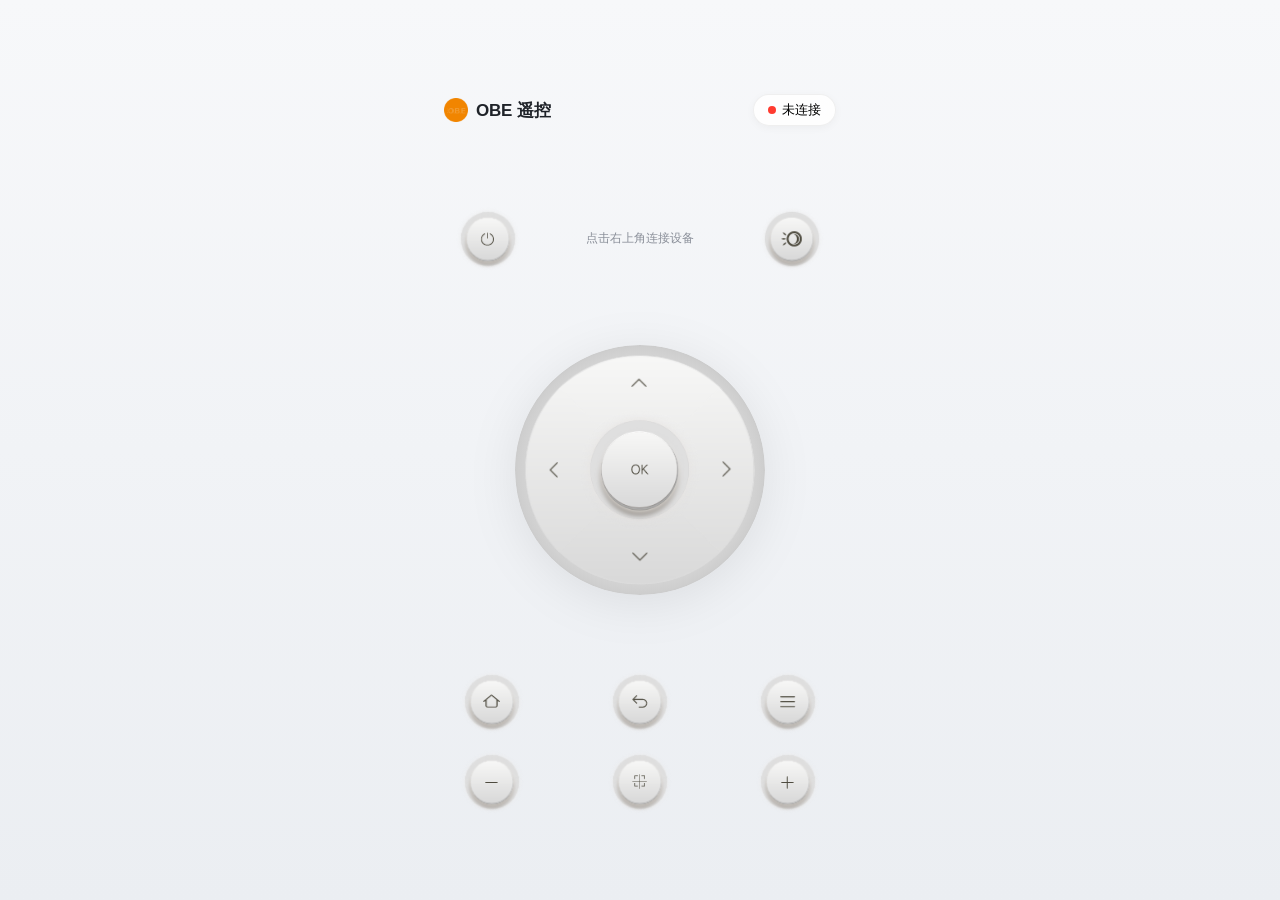
<file: services/obe-remote/web/index.html>
<!DOCTYPE html>
<html lang="zh-CN">
<head>
  <meta charset="UTF-8">
  <meta name="viewport" content="width=device-width, initial-scale=1.0, maximum-scale=1.0, user-scalable=no, viewport-fit=cover">
  <meta name="theme-color" content="#f7f8fa">
  <title>OBE 蓝牙遥控</title>
  <link rel="stylesheet" href="style.css">
</head>
<body>
  <div class="remote-container">
    <!-- Header / Status Bar -->
    <header class="remote-header">
      <div class="brand">
        <img src="assets/images/logo_obe.png" alt="OBE Logo" class="brand-logo" onerror="this.style.display='none'">
        <span class="brand-title">OBE 遥控</span>
      </div>
      <button id="btn-device-status" class="status-badge disconnected" aria-label="设备状态">
        <span class="status-dot"></span>
        <span id="status-text">未连接</span>
      </button>
    </header>

    <!-- Top Functional Row (Power & Settings) -->
    <section class="top-row">
      <button class="key-btn key-power" id="key-power" data-code="26" data-key="power" title="电源 (开/待机)">
        <img src="assets/images/btn_power_normal.png" alt="电源" class="btn-img normal">
        <img src="assets/images/btn_power_pressed.png" alt="电源按下" class="btn-img pressed">
      </button>

      <div class="top-center-hint" id="device-hint">
        点击右上角连接设备
      </div>

      <button class="key-btn key-settings" id="key-settings" data-code="172" data-key="settings" title="设置">
        <img src="assets/images/btn_off_normal.png" alt="设置" class="btn-img normal">
        <img src="assets/images/btn_on_pressed.png" alt="设置按下" class="btn-img pressed">
      </button>
    </section>

    <!-- Center D-Pad Navigation Area -->
    <section class="dpad-container">
      <div class="dpad-wheel">
        <!-- Up Arrow -->
        <button class="dpad-arrow dpad-up" id="key-up" data-code="19" data-key="up" title="上">
          <img src="assets/images/btn_tv_arrow_up_normal.png" alt="上" class="btn-img normal">
          <img src="assets/images/btn_tv_arrow_up_pressed.png" alt="上按下" class="btn-img pressed">
        </button>

        <!-- Down Arrow -->
        <button class="dpad-arrow dpad-down" id="key-down" data-code="20" data-key="down" title="下">
          <img src="assets/images/btn_tv_arrow_down_normal.png" alt="下" class="btn-img normal">
          <img src="assets/images/btn_tv_arrow_down_pressed.png" alt="下按下" class="btn-img pressed">
        </button>

        <!-- Left Arrow -->
        <button class="dpad-arrow dpad-left" id="key-left" data-code="21" data-key="left" title="左">
          <img src="assets/images/btn_tv_arrow_left_normal.png" alt="左" class="btn-img normal">
          <img src="assets/images/btn_tv_arrow_left_pressed.png" alt="左按下" class="btn-img pressed">
        </button>

        <!-- Right Arrow -->
        <button class="dpad-arrow dpad-right" id="key-right" data-code="22" data-key="right" title="右">
          <img src="assets/images/btn_tv_arrow_right_normal.png" alt="右" class="btn-img normal">
          <img src="assets/images/btn_tv_arrow_right_pressed.png" alt="右按下" class="btn-img pressed">
        </button>

        <!-- Center OK Button -->
        <button class="dpad-ok" id="key-ok" data-code="23" data-key="ok" title="确认">
          <img src="assets/images/btn_ok_normal.png" alt="OK" class="btn-img normal">
          <img src="assets/images/btn_ok_pressed.png" alt="OK按下" class="btn-img pressed">
        </button>
      </div>
    </section>

    <!-- Lower Functional Rows -->
    <section class="control-rows">
      <!-- Row 1: Home, Back, Menu -->
      <div class="control-row">
        <button class="key-btn" id="key-home" data-code="3" data-key="home" title="主页">
          <img src="assets/images/btn_home_normal.png" alt="主页" class="btn-img normal">
          <img src="assets/images/btn_home_pressed.png" alt="主页按下" class="btn-img pressed">
        </button>
        <button class="key-btn" id="key-back" data-code="4" data-key="back" title="返回">
          <img src="assets/images/btn_back_normal.png" alt="返回" class="btn-img normal">
          <img src="assets/images/btn_back_pressed.png" alt="返回按下" class="btn-img pressed">
        </button>
        <button class="key-btn" id="key-menu" data-code="82" data-key="menu" title="菜单">
          <img src="assets/images/menu_normal.png" alt="菜单" class="btn-img normal">
          <img src="assets/images/menu_pressed.png" alt="菜单按下" class="btn-img pressed">
        </button>
      </div>

      <!-- Row 2: Vol-, Focus, Vol+ -->
      <div class="control-row">
        <button class="key-btn" id="key-vol-down" data-code="25" data-key="vol_down" title="音量减">
          <img src="assets/images/btn_volume_down_normal.png" alt="音量减" class="btn-img normal">
          <img src="assets/images/btn_volume_down_pressed.png" alt="音量减按下" class="btn-img pressed">
        </button>
        <button class="key-btn key-focus" id="key-focus" data-code="131" data-key="focus" title="自动对焦">
          <img src="assets/images/ic_focus_f_normal.png" alt="自动对焦" class="btn-img normal">
          <img src="assets/images/ic_focus_f_pressed.png" alt="对焦按下" class="btn-img pressed">
        </button>
        <button class="key-btn" id="key-vol-up" data-code="24" data-key="vol_up" title="音量加">
          <img src="assets/images/btn_volume_up_normal.png" alt="音量加" class="btn-img normal">
          <img src="assets/images/btn_volume_up_pressed.png" alt="音量加按下" class="btn-img pressed">
        </button>
      </div>
    </section>
  </div>

  <!-- Device Discovery & Connection Modal -->
  <div id="device-modal" class="modal-backdrop">
    <div class="modal-card">
      <div class="modal-header">
        <h3>扫描并连接设备</h3>
        <button id="btn-close-modal" class="btn-close" aria-label="关闭">&times;</button>
      </div>
      <div class="modal-body">
        <div id="current-device-bar" class="current-device-bar" hidden>
          <span id="current-device-text"></span>
          <button id="btn-disconnect" class="btn-secondary">断开连接</button>
        </div>
        <div class="scan-action-bar">
          <button id="btn-scan" class="btn-primary">开始扫描</button>
          <span id="scan-status-text" class="scan-status">未扫描</span>
        </div>
        <ul id="device-list" class="device-list">
          <!-- Discovered devices will be rendered here -->
        </ul>
      </div>
    </div>
  </div>

  <script src="app.js"></script>
</body>
</html>
</file>
<file: services/obe-remote/web/style.css>
:root {
  --bg-gradient: linear-gradient(180deg, #f7f8fa 0%, #ebeef2 100%);
  --card-bg: #ffffff;
  --text-primary: #1f2329;
  --text-secondary: #8a8f99;
  --accent-orange: #ff8b00;
  --accent-orange-gradient: linear-gradient(135deg, #ffb745 0%, #ff8b00 100%);
  --status-green: #34c759;
  --status-red: #ff3b30;
  --border-color: rgba(0, 0, 0, 0.06);
  --shadow-subtle: 0 4px 20px rgba(0, 0, 0, 0.05);
}

* {
  box-sizing: border-box;
  margin: 0;
  padding: 0;
  -webkit-tap-highlight-color: transparent;
  user-select: none;
  -webkit-user-select: none;
}

body {
  font-family: -apple-system, BlinkMacSystemFont, "Segoe UI", Roboto, Helvetica, Arial, sans-serif;
  background: var(--bg-gradient);
  color: var(--text-primary);
  min-height: 100vh;
  display: flex;
  justify-content: center;
  align-items: center;
  overflow: hidden;
}

.remote-container {
  width: 100%;
  max-width: 440px;
  height: 100vh;
  max-height: 920px;
  display: flex;
  flex-direction: column;
  justify-content: space-evenly;
  padding: max(16px, env(safe-area-inset-top, 16px)) 24px max(24px, env(safe-area-inset-bottom, 16px));
  position: relative;
}

/* Header */
.remote-header {
  display: flex;
  justify-content: space-between;
  align-items: center;
  height: 48px;
  margin-top: 8px;
}

.brand {
  display: flex;
  align-items: center;
  gap: 8px;
}

.brand-logo {
  height: 24px;
  object-fit: contain;
}

.brand-title {
  font-size: 17px;
  font-weight: 700;
  letter-spacing: -0.2px;
  color: var(--text-primary);
}

.status-badge {
  display: inline-flex;
  align-items: center;
  gap: 6px;
  padding: 6px 14px;
  border-radius: 20px;
  border: 1px solid var(--border-color);
  background: rgba(255, 255, 255, 0.85);
  backdrop-filter: blur(8px);
  font-size: 13px;
  font-weight: 500;
  cursor: pointer;
  transition: all 0.2s ease;
  box-shadow: 0 2px 8px rgba(0, 0, 0, 0.04);
}

.status-badge:active {
  transform: scale(0.96);
}

.status-dot {
  width: 8px;
  height: 8px;
  border-radius: 50%;
  background: var(--status-red);
}

.status-badge.connected .status-dot {
  background: var(--status-green);
  box-shadow: 0 0 8px rgba(52, 199, 89, 0.6);
}

.status-badge.connected {
  border-color: rgba(52, 199, 89, 0.3);
  color: #1a7a33;
}

/* Top Row */
.top-row {
  display: flex;
  justify-content: space-between;
  align-items: center;
  margin-top: 10px;
  padding: 0 12px;
}

.top-center-hint {
  font-size: 12px;
  color: var(--text-secondary);
  text-align: center;
  max-width: 140px;
  overflow: hidden;
  text-overflow: ellipsis;
  white-space: nowrap;
}

/* Buttons General */
.key-btn {
  background: none;
  border: none;
  padding: 0;
  width: 64px;
  height: 64px;
  cursor: pointer;
  position: relative;
  display: flex;
  align-items: center;
  justify-content: center;
  outline: none;
  touch-action: none;
  -webkit-touch-callout: none;
  transition: transform 0.08s ease;
}

.key-btn:active,
.key-btn.pressed {
  transform: scale(0.92);
}

.btn-img {
  width: 100%;
  height: 100%;
  object-fit: contain;
  pointer-events: none;
}

.btn-img.pressed {
  display: none;
}

.key-btn:active .btn-img.normal,
.key-btn.pressed .btn-img.normal {
  display: none;
}

.key-btn:active .btn-img.pressed,
.key-btn.pressed .btn-img.pressed {
  display: block;
}

/* D-Pad Center */
.dpad-container {
  display: flex;
  justify-content: center;
  align-items: center;
  margin: 12px 0;
}

.dpad-wheel {
  width: 250px;
  height: 250px;
  background-image: url('assets/images/key_bg.png');
  background-size: 100% 100%;
  background-repeat: no-repeat;
  position: relative;
  border-radius: 50%;
  filter: drop-shadow(0 8px 24px rgba(0, 0, 0, 0.08));
}

.dpad-arrow {
  position: absolute;
  background: none;
  border: none;
  padding: 0;
  cursor: pointer;
  outline: none;
  touch-action: none;
  -webkit-touch-callout: none;
}

.dpad-arrow:active,
.dpad-arrow.pressed {
  filter: brightness(0.95);
}

.dpad-arrow:active .btn-img.normal,
.dpad-arrow.pressed .btn-img.normal {
  display: none;
}

.dpad-arrow:active .btn-img.pressed,
.dpad-arrow.pressed .btn-img.pressed {
  display: block;
}

/* Arrow layout matching deploy.js / chunk_9.webview.js proportions */
.dpad-up {
  width: 166px;
  height: 74px;
  left: 42px;
  top: 10px;
}

.dpad-down {
  width: 166px;
  height: 74px;
  left: 42px;
  bottom: 10px;
}

.dpad-left {
  width: 74px;
  height: 166px;
  left: 10px;
  top: 42px;
}

.dpad-right {
  width: 74px;
  height: 166px;
  right: 10px;
  top: 42px;
}

.dpad-ok {
  width: 124px;
  height: 124px;
  position: absolute;
  left: 63px;
  top: 63px;
  background: none;
  border: none;
  padding: 0;
  cursor: pointer;
  outline: none;
  touch-action: none;
  -webkit-touch-callout: none;
  transition: transform 0.08s ease;
}

.dpad-ok:active,
.dpad-ok.pressed {
  transform: scale(0.93);
}

.dpad-ok:active .btn-img.normal,
.dpad-ok.pressed .btn-img.normal {
  display: none;
}

.dpad-ok:active .btn-img.pressed,
.dpad-ok.pressed .btn-img.pressed {
  display: block;
}

/* Control Rows */
.control-rows {
  display: flex;
  flex-direction: column;
  gap: 16px;
  padding: 0 16px;
}

.control-row {
  display: flex;
  justify-content: space-between;
  align-items: center;
}

/* Modal */
.modal-backdrop {
  position: fixed;
  top: 0;
  left: 0;
  right: 0;
  bottom: 0;
  background: rgba(0, 0, 0, 0.45);
  backdrop-filter: blur(4px);
  display: flex;
  justify-content: center;
  align-items: flex-end;
  opacity: 0;
  pointer-events: none;
  transition: opacity 0.2s ease;
  z-index: 100;
}

.modal-backdrop.show {
  opacity: 1;
  pointer-events: auto;
}

.modal-card {
  width: 100%;
  max-width: 480px;
  background: var(--card-bg);
  border-radius: 24px 24px 0 0;
  padding: 20px 24px calc(24px + env(safe-area-inset-bottom, 0px));
  box-shadow: 0 -4px 32px rgba(0, 0, 0, 0.12);
  transform: translateY(100%);
  transition: transform 0.25s cubic-bezier(0.32, 0.72, 0, 1);
  max-height: 80vh;
  display: flex;
  flex-direction: column;
}

.modal-backdrop.show .modal-card {
  transform: translateY(0);
}

.modal-header {
  display: flex;
  justify-content: space-between;
  align-items: center;
  margin-bottom: 16px;
}

.modal-header h3 {
  font-size: 18px;
  font-weight: 700;
}

.btn-close {
  background: none;
  border: none;
  font-size: 24px;
  color: var(--text-secondary);
  cursor: pointer;
  padding: 0 4px;
}

.current-device-bar {
  display: flex;
  align-items: center;
  justify-content: space-between;
  gap: 12px;
  background: var(--bg-secondary, #f2f3f5);
  border-radius: 12px;
  padding: 10px 14px;
  margin-bottom: 12px;
  font-size: 13px;
}

.btn-secondary {
  background: none;
  border: 1px solid var(--text-secondary);
  color: var(--text-secondary);
  border-radius: 10px;
  padding: 6px 14px;
  font-size: 13px;
  cursor: pointer;
  white-space: nowrap;
}

.scan-action-bar {
  display: flex;
  align-items: center;
  justify-content: space-between;
  margin-bottom: 16px;
}

.btn-primary {
  background: var(--accent-orange-gradient);
  color: #fff;
  border: none;
  border-radius: 12px;
  padding: 8px 18px;
  font-size: 14px;
  font-weight: 600;
  cursor: pointer;
}

.scan-status {
  font-size: 13px;
  color: var(--text-secondary);
}

.device-list {
  list-style: none;
  overflow-y: auto;
  flex: 1;
  max-height: 320px;
  display: flex;
  flex-direction: column;
  gap: 8px;
}

.device-item {
  display: flex;
  justify-content: space-between;
  align-items: center;
  padding: 12px 14px;
  border-radius: 14px;
  background: #f7f8fa;
  cursor: pointer;
  transition: background 0.15s ease;
}

.device-item:hover,
.device-item:active {
  background: #f0f2f5;
}

.device-item-info {
  display: flex;
  flex-direction: column;
  gap: 2px;
}

.device-name {
  font-size: 15px;
  font-weight: 600;
}

.device-mac {
  font-size: 12px;
  color: var(--text-secondary);
  font-family: monospace;
}

.device-rssi {
  font-size: 12px;
  color: var(--text-secondary);
}
</file>
